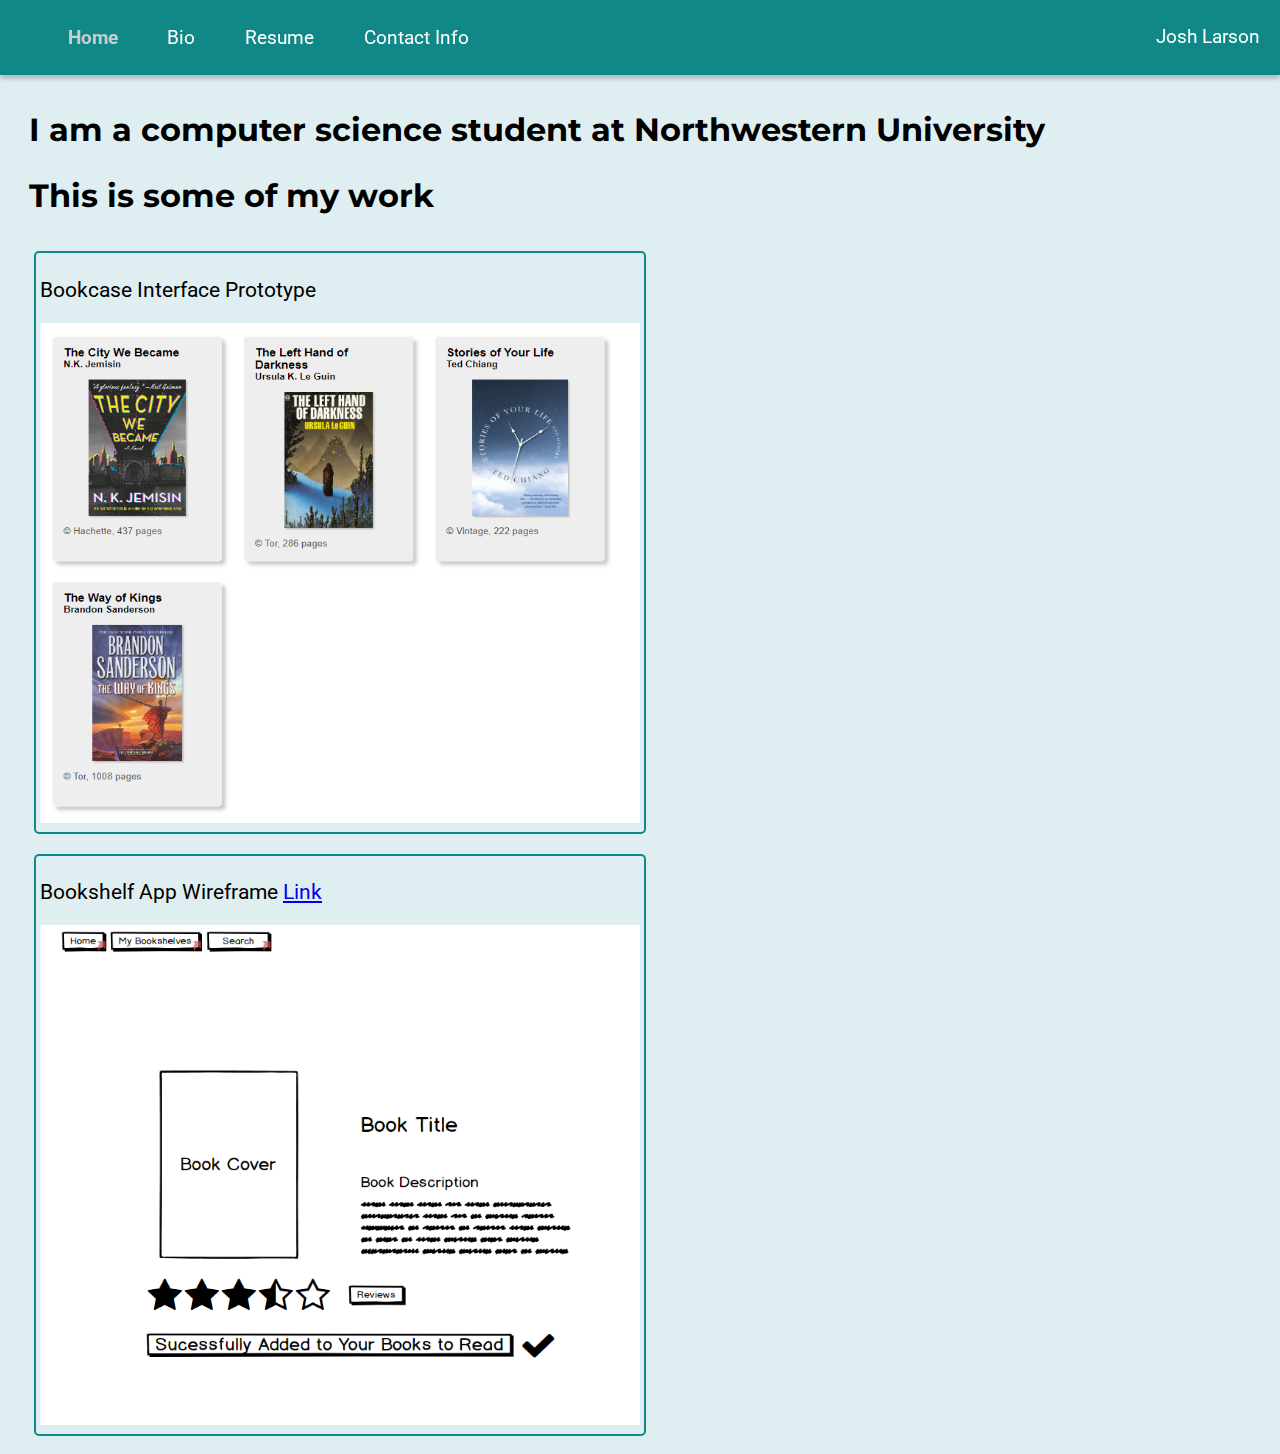
<file: index.html>
<!DOCTYPE html>
<html>
    <head>
        <link rel="stylesheet" href="styles.css">
        <link href="https://fonts.googleapis.com/css2?family=Montserrat&family=Roboto&display=swap" rel="stylesheet">
    </head>

    <body>
        <nav class="top-nav">
            <ul>
                <li class="current-page">Home</li>
                <li><a href="bio.html">Bio</a></li>
                <li><a href="resume.html">Resume</a></li>
                <li><a href="contact-info.html">Contact Info</a></li>
            </ul>
            <div class="my-name">Josh Larson</div>
        </nav>

        <main>
            <h1 class='home-banner'>I am a computer science student at Northwestern University</h1>
            <h2 class='home-banner'>This is some of my work</h2>

            <div class='project-example'>
                <p>Bookcase Interface Prototype</p>
                <img class='project-image' src='Bookcase-UI.PNG'>
            </div>

            <div class='project-example'>
                <p>Bookshelf App Wireframe <a href='https://balsamiq.cloud/s1ap6as/pnen20q/rE2EE'>Link</a></p>
                <img class='project-image' src='Wireframe.PNG'>
            </div>
        </main>
    </body>
</html>
</file>
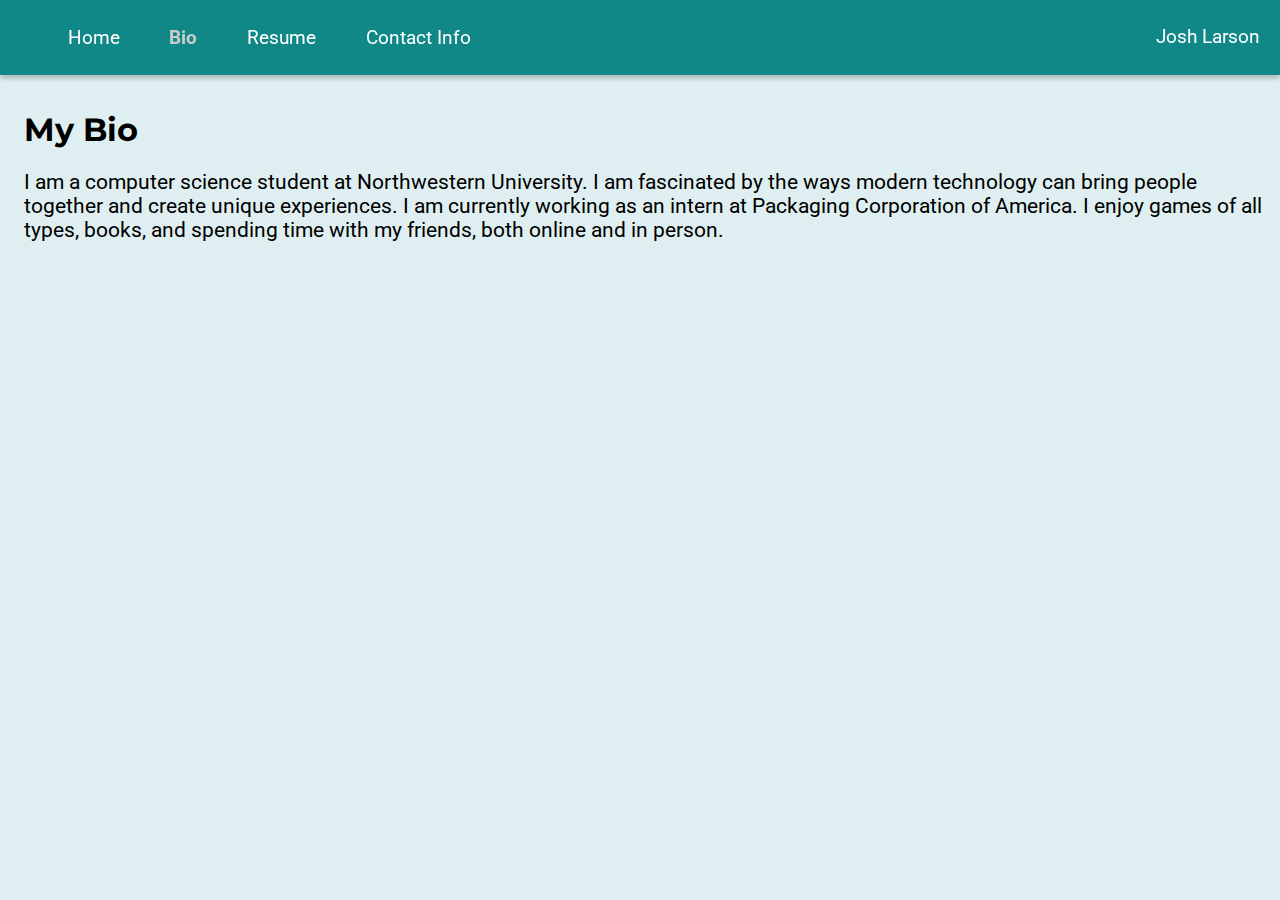
<file: bio.html>
<!DOCTYPE html>
<html>
    <head>
        <link rel="stylesheet" href="styles.css">
        <link href="https://fonts.googleapis.com/css2?family=Montserrat&family=Roboto&display=swap" rel="stylesheet">
    </head>

    <body>
        <nav class="top-nav">
            <ul>
                <li><a href="/">Home</a></li>
                <li class="current-page">Bio</li>
                <li><a href="resume.html">Resume</a></li>
                <li><a href="contact-info.html">Contact Info</a></li>
            </ul>
            <div class="my-name">Josh Larson</div>
        </nav>

        <main>
            <h1>My Bio</h1>
            <p class='bio-body'>I am a computer science student at Northwestern University. I am fascinated by the ways 
                modern technology can bring people together and create unique experiences. I am currently 
                working as an intern at Packaging Corporation of America. I enjoy games of all types, books, and 
                spending time with my friends, both online and in person.</p>
        </main>
    </body>
</html>
</file>
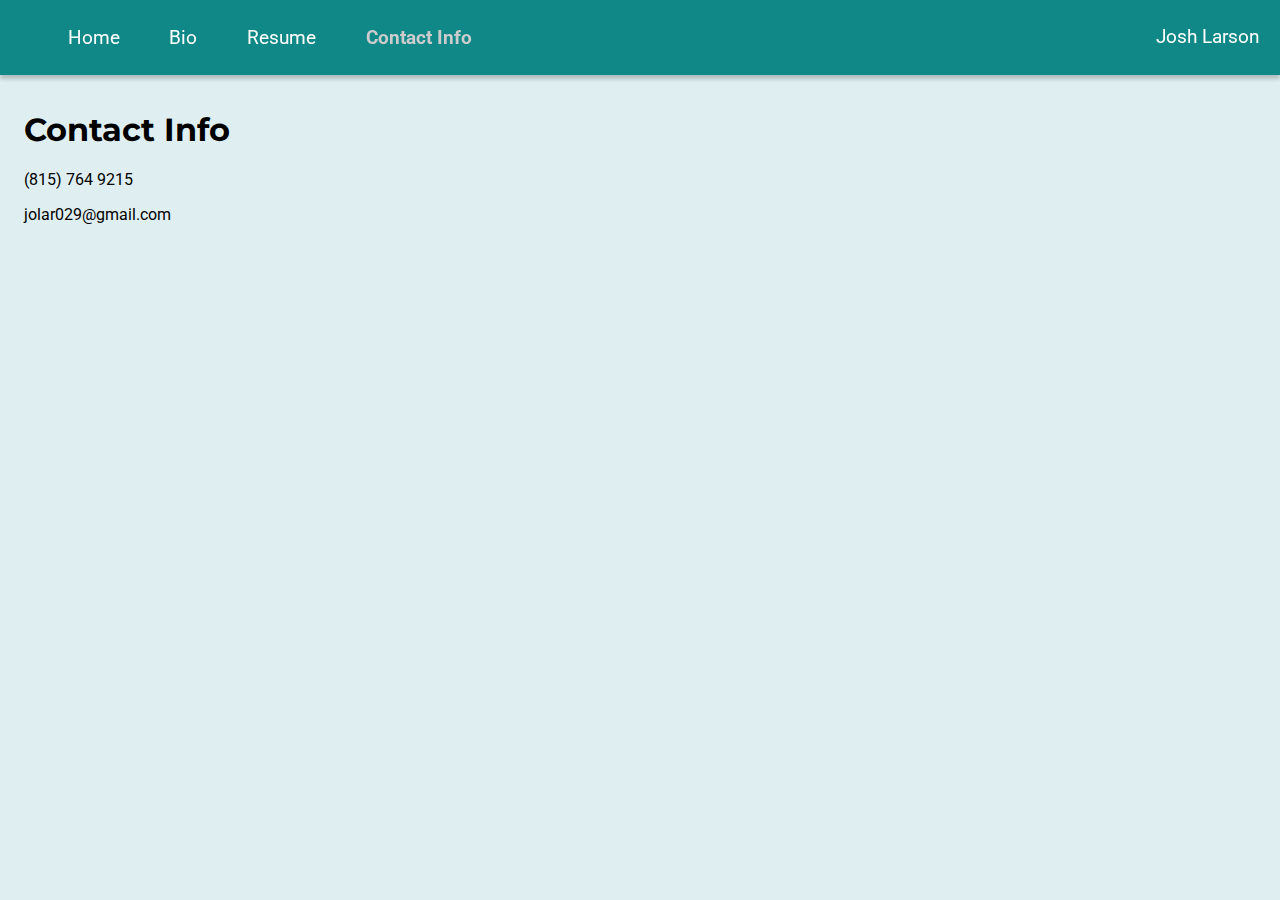
<file: contact-info.html>
<!DOCTYPE html>
<html>
    <head>
        <link rel="stylesheet" href="styles.css">
        <link href="https://fonts.googleapis.com/css2?family=Montserrat&family=Roboto&display=swap" rel="stylesheet">
    </head>

    <body>
        <nav class="top-nav">
            <ul>
                <li><a href="/">Home</a></li>
                <li><a href="bio.html">Bio</a></li>
                <li><a href="resume.html">Resume</a></li>
                <li class="current-page">Contact Info</li>
            </ul>
            <div class="my-name">Josh Larson</div>
        </nav>

        <main>
            <h1>Contact Info</h1>
            <p>(815) 764 9215</p>
            <p>jolar029@gmail.com</p>
        </main>
    </body>
</html>
</file>
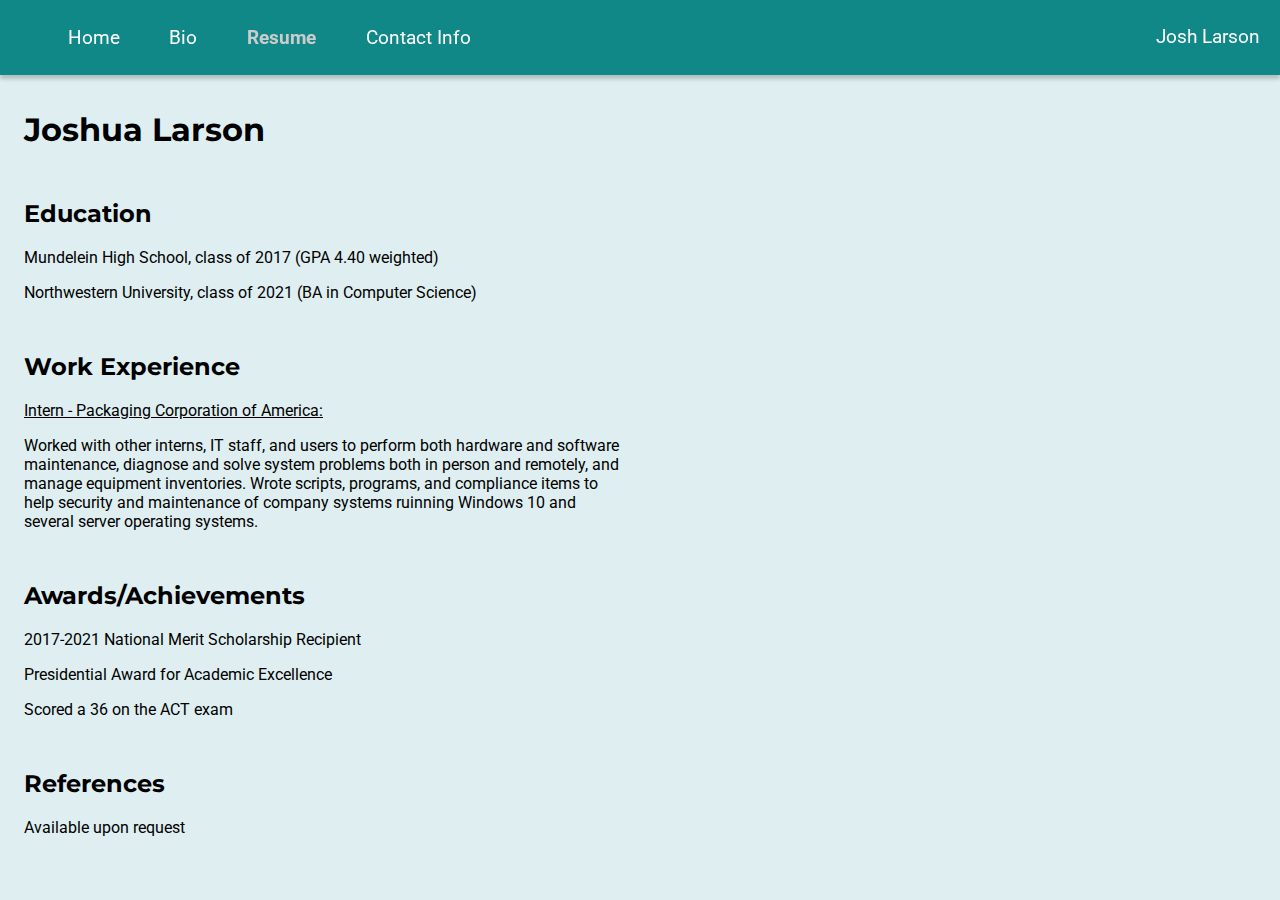
<file: resume.html>
<!DOCTYPE html>
<html>
    <head>
        <link rel="stylesheet" href="styles.css">
        <link href="https://fonts.googleapis.com/css2?family=Montserrat&family=Roboto&display=swap" rel="stylesheet">
    </head>

    <body>
        <nav class="top-nav">
            <ul>
                <li><a href="/">Home</a></li>
                <li><a href="bio.html">Bio</a></li>
                <li class="current-page">Resume</li>
                <li><a href="contact-info.html">Contact Info</a></li>
            </ul>
            <div class="my-name">Josh Larson</div>
        </nav>

        <main>
            <h1>Joshua Larson</h1>

            <h2 class='resume-section'>Education</h2>
            <p>Mundelein High School, class of 2017 (GPA 4.40 weighted)</p>
            <p>Northwestern University, class of 2021 (BA in Computer Science)</p>

            <h2 class='resume-section'>Work Experience</h2>
            <p class='work-position'>Intern - Packaging Corporation of America:</p>
            <p class='work-description'>Worked with other interns, IT staff, and users to perform both hardware and software maintenance, diagnose and solve system problems both in person and remotely, and manage equipment inventories. Wrote scripts, programs, and compliance items to help security and maintenance of company systems ruinning Windows 10 and several server operating systems.</p>

            <h2 class='resume-section'>Awards/Achievements</h2>
            <p>2017-2021 National Merit Scholarship Recipient</p>
            <p>Presidential Award for Academic Excellence</p>
            <p>Scored a 36 on the ACT exam</p>

            <h2 class='resume-section'>References</h2>
            <p>Available upon request</p>
        </main>
    </body>
</html>
</file>
<file: styles.css>
body {
    background-color: #1892;
}

nav a {
    display: inline-block;
    color: #ffff;
    text-decoration: none;
    position: relative;
    padding: 1.3em;
    margin: -1.3em;
}

main {
    margin-top: 110px;
    margin-left: 1em;
}

main h1, h2{
    font-family:'Montserrat', sans-serif;
}

main p {
    font-family: 'Roboto', sans-serif;
}

.home-banner {
    margin-left: 5px;
    font-weight: bold;
    font-size: 2em;
}

.current-page {
    font-weight: bold;
    color: #ccc;
}

.project-example {
    font-family: 'Roboto', sans-serif;
    display: inline-block;
    margin: 10px;
    padding: 4px;
    font-size: 1.3em;
    border: solid 2px #188;
    border-radius: 5px 5px;
}

.project-image {
    width: 600px;
    height: 500px;
}

.bio-body {
    font-size: 1.3em;
}

.work-position {
    text-decoration: underline;
}

.work-description {
    width: 600px;
}

.resume-section {
    margin-top: 50px;
    font-size: 1.5em;
}

nav.top-nav {
    background-color: #188;
    position: fixed;
    top: 0px;
    left: 0px;
    right: 0px;
    box-shadow: 0px 4px 4px #0003;
    padding-left: 2em;
}

nav.top-nav ul {
    list-style: none;
    padding: 0;
}

nav.top-nav li {
    font-family: 'Roboto', sans-serif;
    font-size: 1.2em;
    margin: 5px;
    display: inline-block;
    padding: 5px;
    user-select: none;
    position: relative;
    padding-left: 1.6em;
}

nav.top-nav a:hover {
    text-decoration: underline;
}

nav.top-nav a:active {
    color: #fff6;
}

.my-name {
    font-family: 'Roboto', sans-serif;
    font-size: 1.2em;
    margin: 5px;
    position: fixed;
    display: inline-block;
    top: 15px;
    right: 10px;
    padding: 5px;
    user-select: none;
    color: #ffff
}
</file>
